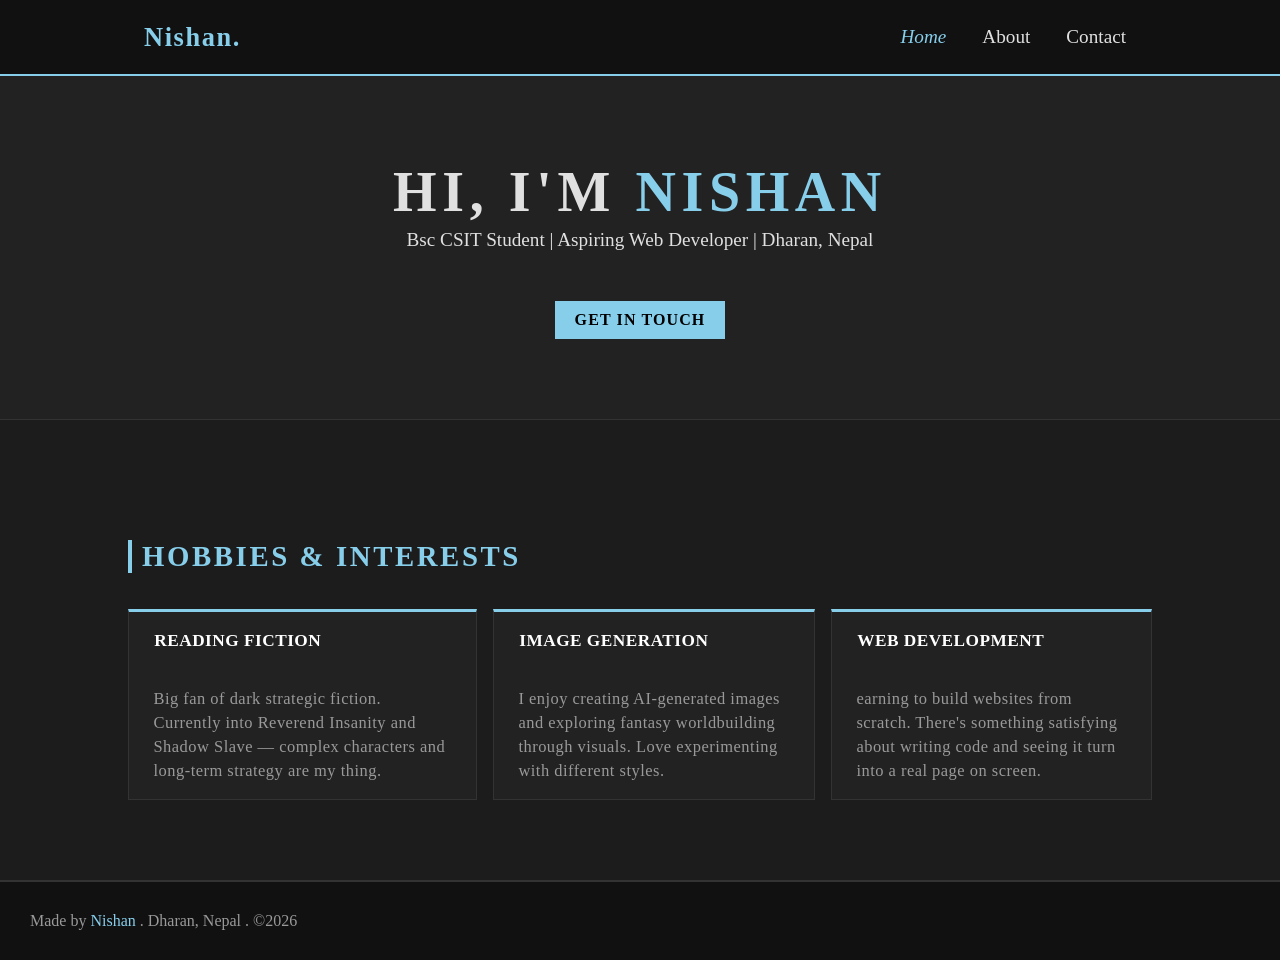
<file: 2ndportfolio2.0/index.html>
<!DOCTYPE html>
<html lang="en">
<head>
    <meta charset="UTF-8">
    <meta name="viewport" content="width=device-width, initial-scale=1.0">
    <title>Nishan | Portfolio | Home</title>
    <link rel="stylesheet" href="css/style.css">
</head>
<body>
    <header>
        <div class="container">
            <div class="header__logo">
                <h2>Nishan.</h2>
            </div>
            <nav class="header__nav">
                <ul>
                    <li><a class="header__current" href="index.html">Home</a></li>
                    <li><a href="about.html">About</a></li>
                    <li><a href="contact.html">Contact</a></li>
                </ul>
            </nav>
        </div>
    </header>

    <!--Hero Section-->
    <section class="hero">
        <div class="container">
            <h1>Hi, i'm <span>nishan</span></h1>
            <p>Bsc CSIT Student | Aspiring Web Developer | Dharan, Nepal</p>
            <a class="hero__button" href="contact.html">Get In Touch</a>
        </div>
    </section>

    <!--Hobbies & Interests-->
    <section class="hobbie">
        <div class="container">
           
            <h1>Hobbies & Interests</h1>
            <div class="hobbie__box">
                <div class="hobbie__reading">
                    <h2>Reading Fiction</h2>
                    <p>Big fan of dark strategic fiction. Currently into Reverend Insanity and Shadow Slave — complex characters and long-term strategy are my thing.</p>
                </div>
                
                <div class="hobbie__img">
                    <h2>Image Generation</h2>
                    <p>I enjoy creating AI-generated images and exploring fantasy worldbuilding through visuals. Love experimenting with different styles.</p>
                </div>
                
                <div class="hobbie__web">
                    <h2>Web Development</h2>
                    <p>earning to build websites from scratch. There's something satisfying about writing code and seeing it turn into a real page on screen.</p>
                </div>
            </div>
           
        </div>
    </section>

    <!--Footer-->
    <footer>
        <p>Made by <span>Nishan</span> . Dharan, Nepal . &copy;2026</p>
    </footer>
    
</body>
</html>
</file>
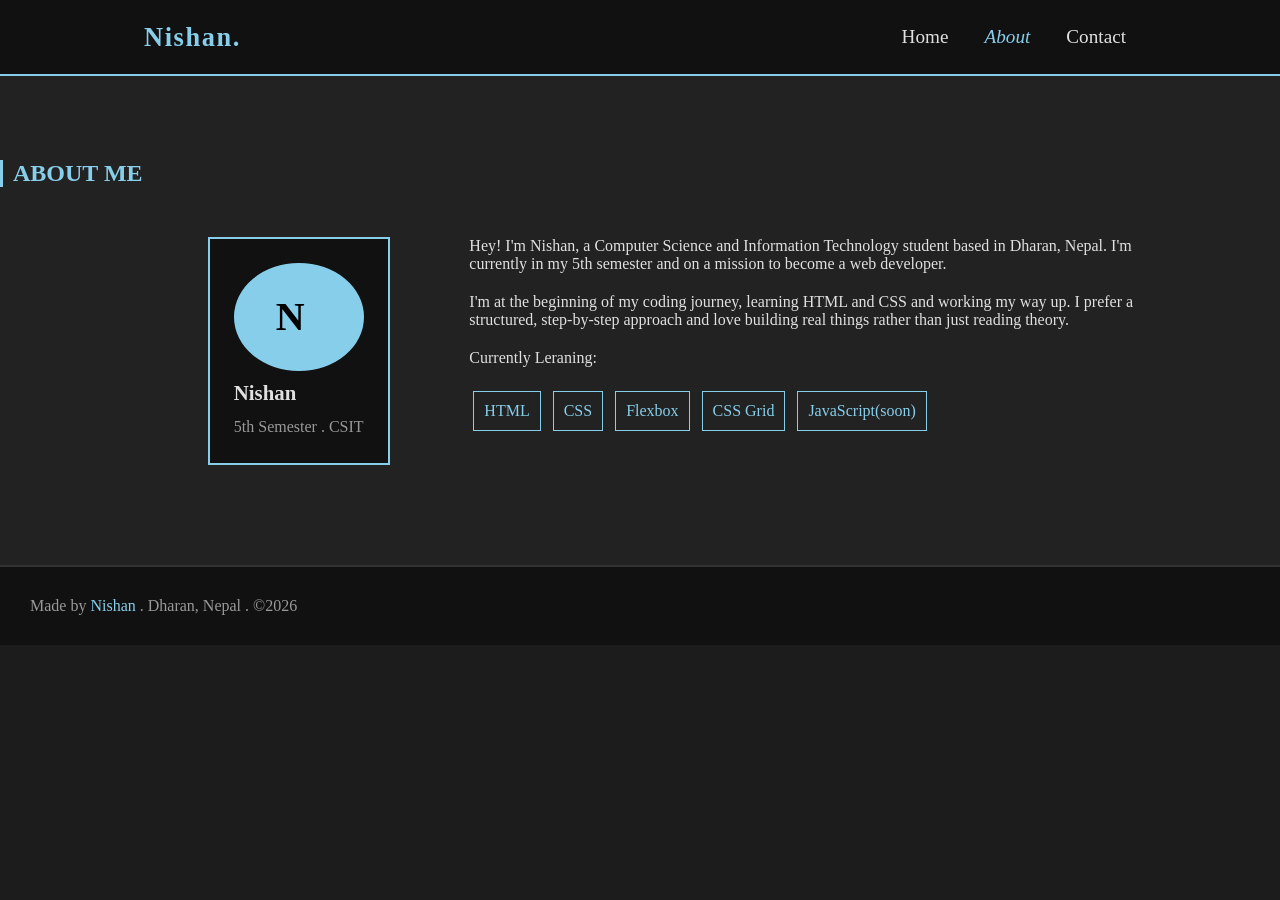
<file: 2ndportfolio2.0/about.html>
<!DOCTYPE html>
<html lang="en">
<head>
    <meta charset="UTF-8">
    <meta name="viewport" content="width=device-width, initial-scale=1.0">
    <title>Nishan | Portfolio | About</title>
    <link rel="stylesheet" href="css/style.css">
</head>
<body>
    <header>
        <div class="container">
            <div class="header__logo">
                <h2>Nishan.</h2>
            </div>
            <nav class="header__nav">
                <ul>
                    <li><a href="index.html">Home</a></li>
                    <li><a class="header__current" href="about.html">About</a></li>
                    <li><a href="contact.html">Contact</a></li>
                </ul>
            </nav>
        </div>
    </header>

    <!--About section-->
    <section class="about">
        
        <div class="about__topic">
        <h2>About Me</h2>
        </div>

        <div class="container">
            
            <div class="about__logo">
                <div class="about__avatar">N</div>
                <h3>Nishan</h3>
                <p>5th Semester . CSIT</p>
            </div>

            <div class="about__intro">
                
                <p>Hey! I'm Nishan, a Computer Science and Information Technology student based in Dharan, Nepal. I'm currently in my 5th semester and on a mission to become a web developer.</p>
                <p>I'm at the beginning of my coding journey, learning HTML and CSS and working my way up. I prefer a structured, step-by-step approach and love building real things rather than just reading theory.</p>
                <p>Currently Leraning:</p>
                <span class="tag">HTML</span>
                <span class="tag">CSS</span>
                <span class="tag">Flexbox</span>
                <span class="tag">CSS Grid</span>
                <span class="tag">JavaScript(soon)</span>
            
            </div>

        </div>
    </section>

    <!--Footer-->
    <footer>
        <p>Made by <span>Nishan</span> . Dharan, Nepal . &copy;2026</p>
    </footer>
    
</body>
</html>
</file>
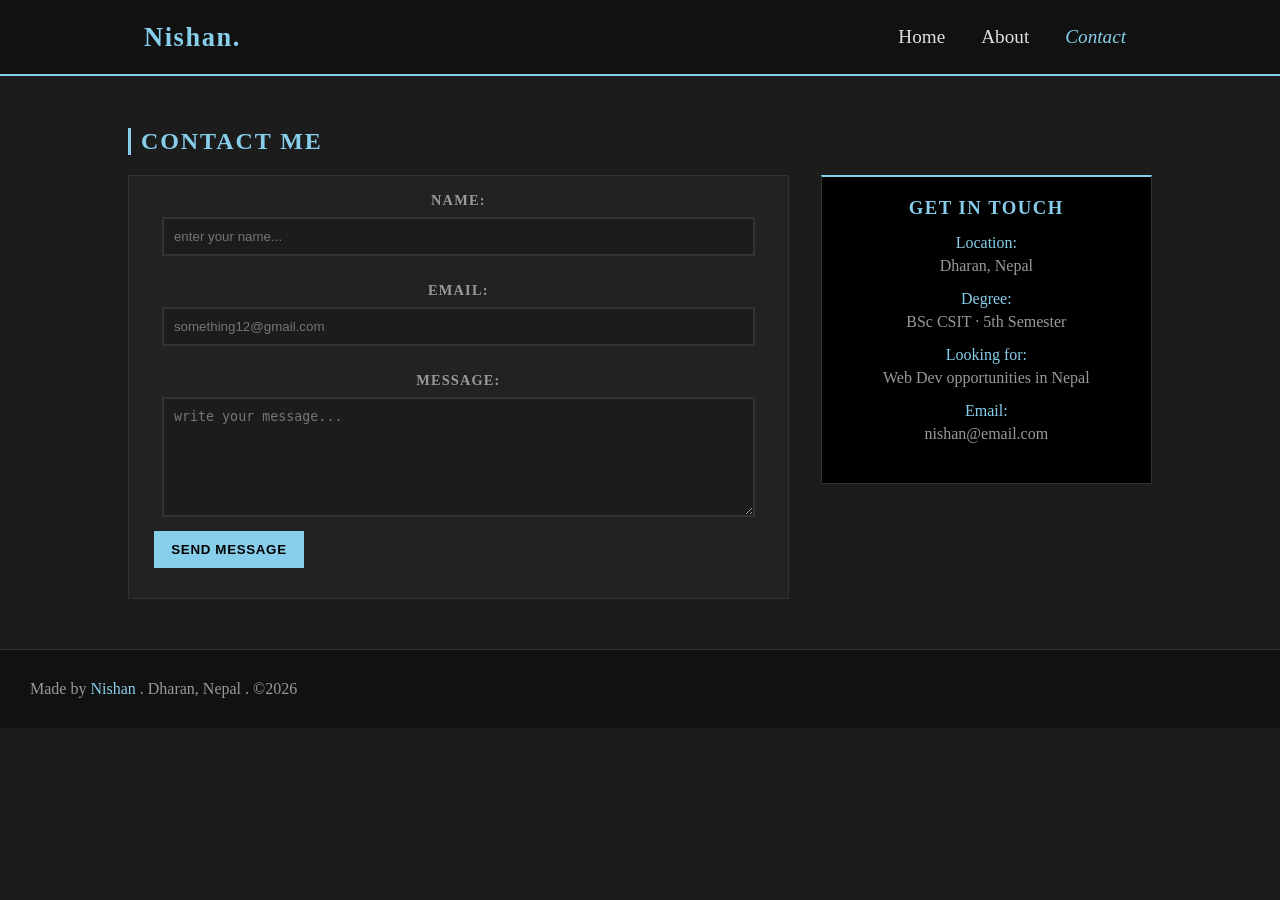
<file: 2ndportfolio2.0/contact.html>
<!DOCTYPE html>
<html lang="en">
<head>
    <meta charset="UTF-8">
    <meta name="viewport" content="width=device-width, initial-scale=1.0">
    <title>Nishan | Portfolio | Contact</title>
    <link rel="stylesheet" href="css/style.css">
</head>
<body>
    <header>
        <div class="container">
            <div class="header__logo">
                <h2>Nishan.</h2>
            </div>
            <nav class="header__nav">
                <ul>
                    <li><a href="index.html">Home</a></li>
                    <li><a href="about.html">About</a></li>
                    <li><a class="header__current" href="contact.html">Contact</a></li>
                </ul>
            </nav>
        </div>
    </header>

    <!--Contact section-->
    <section class="contact">
        
        <div class="container">
           <h2>Contact Me</h2>
           
           <div class="contact__main">
                <form action="">
                    <div class="contact__form-group">
                        <label>Name:</label>
                        <input type="text" name="name" placeholder="enter your name...">
                    </div>
                    <div class="contact__form-group">
                        <label>Email:</label>
                        <input type="email" name="email" placeholder="something12@gmail.com">
                    </div>
                    <div class="contact__form-group">
                        <label>Message:</label>
                        <textarea name="message" placeholder="write your message..."></textarea>
                    </div>
                    <button type="submit" class="contact__button">Send Message</button>
                </form>

                <div class="contact__side">
                    <h3>Get In Touch</h3>
                    <p><span>Location:</span> Dharan, Nepal</p>
                    <p><span>Degree:</span> BSc CSIT · 5th Semester</p>
                    <p><span>Looking for:</span> Web Dev opportunities in Nepal</p>
                    <p><span>Email:</span> nishan@email.com</p>
                </div>
           </div>
            
        </div>
    </section>

    <!--Footer-->
    <footer>
        <p>Made by <span>Nishan</span> . Dharan, Nepal . &copy;2026</p>
    </footer>
    
</body>
</html>
</file>
<file: 2ndportfolio2.0/css/style.css>
*{
    box-sizing: border-box;
    padding: 0;
    margin: 0;
}

/*Global*/
body{
    background:  #1c1c1c;
    color: #e0e0e0;
}

a{
    text-decoration: none;
    color: #e0e0e0;
}

a:hover{
    color: skyblue;
    font-style: italic;
}

ul li{
    list-style: none;
}

.container{
    width: 80%;
    margin-inline: auto;
}

/*Header*/
header{
    background:  #111111;
    border-bottom: 2px solid skyblue;
    width: 100%;
    position: fixed;
    padding-top: 0;
    z-index: 100;
}

header .container{
    display: flex;
    flex-direction: column;
    align-items: center;
    justify-content: center;
    gap: 0.5rem;
    padding: 0.8rem;
}

.header__logo{
    color: skyblue;
    padding-top: 20px;
    font-size: 1.1rem;
    letter-spacing: 0.09em;
}

.container > nav ul{
        display: flex;
        gap: 1rem;
    }

.container > nav ul li{
    padding: 10px;
    font-size: 1.2rem;
}

.header__current{
    color: skyblue;
    font-style: italic;
}



/*Hero Section*/
.hero{
    padding-top: 10rem;
    background:  #222222;
    margin-bottom: 80px;
    border-bottom: 1px solid #333;
}

.hero .container{
    display: flex;
    flex-direction: column;
    align-items: center;
    justify-content: center;
}

.hero .container h1{
    text-transform: uppercase;
    letter-spacing: 0.1em;
    font-size: 3.5rem;
    padding-bottom: 5px;
    text-align: center;
}

.hero .container span{
    color: skyblue;
}

.hero .container p{
    text-transform: capitalize;
    font-size: 1.2rem; 
    padding-bottom: 50px;  
    text-align: center;
}

.hero .container .hero__button{
    background: skyblue;
    color: black;
    padding: 10px 20px;
    text-transform: uppercase;
    font-weight: bold;
    letter-spacing: 0.07em;
    margin-bottom: 80px;
}

.hero .container .hero__button:hover{
    background: rgb(24, 69, 121);
    color: white;
}



/*Hobbies & Interests*/
.hobbie{
    padding-bottom: 80px;
    padding-top: 40px;
    border-bottom: 1px solid #333;
}
.hobbie .container{
    display: grid;
    gap: 1rem;
}

.hobbie .container .hobbie__box{
    display: flex;
    flex-direction: column;
    gap: 1rem;
}

.hobbie .container .hobbie__box > div{
    background: #222;
    border: 1px solid #333;
    padding: 0 1rem 1rem;
    border-top: 3px solid skyblue;
    justify-items: center;
    text-align: center;
    letter-spacing: 0.03rem;
    line-height: 1.5em;
}

.hobbie .container > div h2{
    color: white;
    text-transform: uppercase;
    font-size: 1.08rem;
    padding: 1em; 
}

.hobbie .container > div p{
    padding: 1em;
    color: #999;
    font-size: 1.03rem;
}

.hobbie h1{
    color: skyblue;
    text-transform: uppercase;
    font-size: 1.8rem;
    letter-spacing: 0.09em;
    border-left: 4px solid skyblue;
    padding-left: 10px;
    margin-bottom: 20px;
}

/*About Section*/
.about{
    padding-top: 12rem ;
    background:  #222222;
    border-bottom: 1px solid #333;
    padding-bottom: 50px;
}


.about__topic{
    color: skyblue;
    text-transform: uppercase;
    padding-bottom: 50px;
    justify-items: center;
}

.about__topic h2{
    border-left: 3px solid skyblue;
    padding-left: 10px;
}

.about__logo{
    border: 2px solid skyblue;
    padding: 1.5rem;
    background: #111111;
    line-height: 1.5em;
    justify-items: center;
    margin-bottom: 35px;
}

.about__avatar{
    background: skyblue;
    color: black;
    font-size: 2.5rem;
    font-weight: bold;
    border-radius: 50%;
    border: 2px solid skyblue;
    padding: 2.5rem;
    justify-self: center;
    margin-bottom: 10px; 
}

.about__logo h3{
    font-size: 1.3rem;
    margin-bottom: 10px;
}

.about__logo p{
    color: #999;
}

.about__intro{
    text-align: center;
    padding-bottom: 80px;
    overflow: hidden;
}

.about__intro p{
    padding-bottom: 20px;
}

.about__intro .tag{
    color: skyblue;
    border: 1px solid skyblue;
    padding: 10px 15px;
    padding: 10px;
    display: inline-block;
    margin: 4px;
}

/*contact form*/
.contact{
    padding-top: 12rem;
    color: #999;
    margin-bottom: 50px;
}

.contact .container > h2{
    text-transform: uppercase;
    color: skyblue;
    border-left: 3px solid skyblue;
    margin-bottom: 20px;
    padding-left: 10px;
    letter-spacing: 0.08em;
}

.contact__main > form{
    border: 1px solid #333;
    padding-bottom: 30px;
    background-color: #222;
}

.contact__form-group{
   text-align: center;
   font-size: 0.9rem;
   text-transform: uppercase;
   font-weight: bold;
}

.contact__form-group label{
    display: block;
    padding-top: 1rem;
    padding-bottom: 0.5rem;
    letter-spacing: 0.08em;
}

.contact__form-group input[type="text"], input[type="email"], textarea{
    width: 90%;
    padding: 10px;
    background:  #1c1c1c;
    border: 2px solid #333;
    margin-bottom: 10px;
}

.contact__form-group textarea{
    height: 120px;
}

.contact__button{
    width: 90%;
    margin-left: 25px;
    padding: 10px;
    letter-spacing: 0.05em;
    background:  skyblue;
    border: 1px solid skyblue;
    font-weight: bold;
    text-transform: uppercase;
}

.contact__button:hover{
    color: white;
    background-color: rgb(85, 159, 189);
    cursor: pointer;
}

.contact__side{
    border: 1px solid #333;
    border-top: 2px solid skyblue;
    text-align: center;
    background: black;
    padding-bottom: 40px;
}

.contact__side h3{
    color: skyblue;
    text-transform: uppercase;
    padding-top: 20px;
    letter-spacing: 0.08em;
}

.contact__side span{
    display: block;
    color: skyblue;
    padding-top: 15px;
    padding-bottom: 5px;
}

/*Footer*/
footer{
    background:  #111111;
    border-top: 1px solid #333;
    padding: 30px;
    justify-items: center;
    color: #999;
}

footer span{
    color: skyblue;
}

/*Media querie*/
@media(min-width: 750px){
    header .container{
        flex-direction: row;
        justify-content: space-between;
        padding: 1em;
    }

    .container > nav ul{
        display: flex;
    }

    .header__logo{
        padding-top: 0;
    }

    .hobbie .container .hobbie__box{
        flex-direction: row;
        align-items: flex-start;
    }

    .hobbie .container .hobbie__box > div{
        padding: 0 0.5rem 0;
        text-align: left;
    }

    .about .container{
        display: grid;
        grid-template-columns: 1fr 2fr;
        justify-items: center;
        align-items: flex-start;
    }

    .about__intro{
        text-align: left;
        padding-bottom: 80px;
        overflow: hidden;
    }

    .about{
        padding-top: 10rem ;
    }

    .contact{
        padding-top: 8rem;
    }

    .contact__main{
        display: flex;
        gap: 2rem;
        align-items: flex-start;
    }

    .contact__main > form{
        flex: 2;
    }

    .contact__side{
        flex: 1;
    }

    .contact__button{
    width: 150px;
    margin-left: 25px;
    padding: 10px;
    letter-spacing: 0.05em;
    background:  skyblue;
    border: 1px solid skyblue;
    font-weight: bold;
    text-transform: uppercase;
}

}

@media(max-width: 750px){
    .hero{
        padding: 15rem 3em 0 ;
    }
}
</file>
